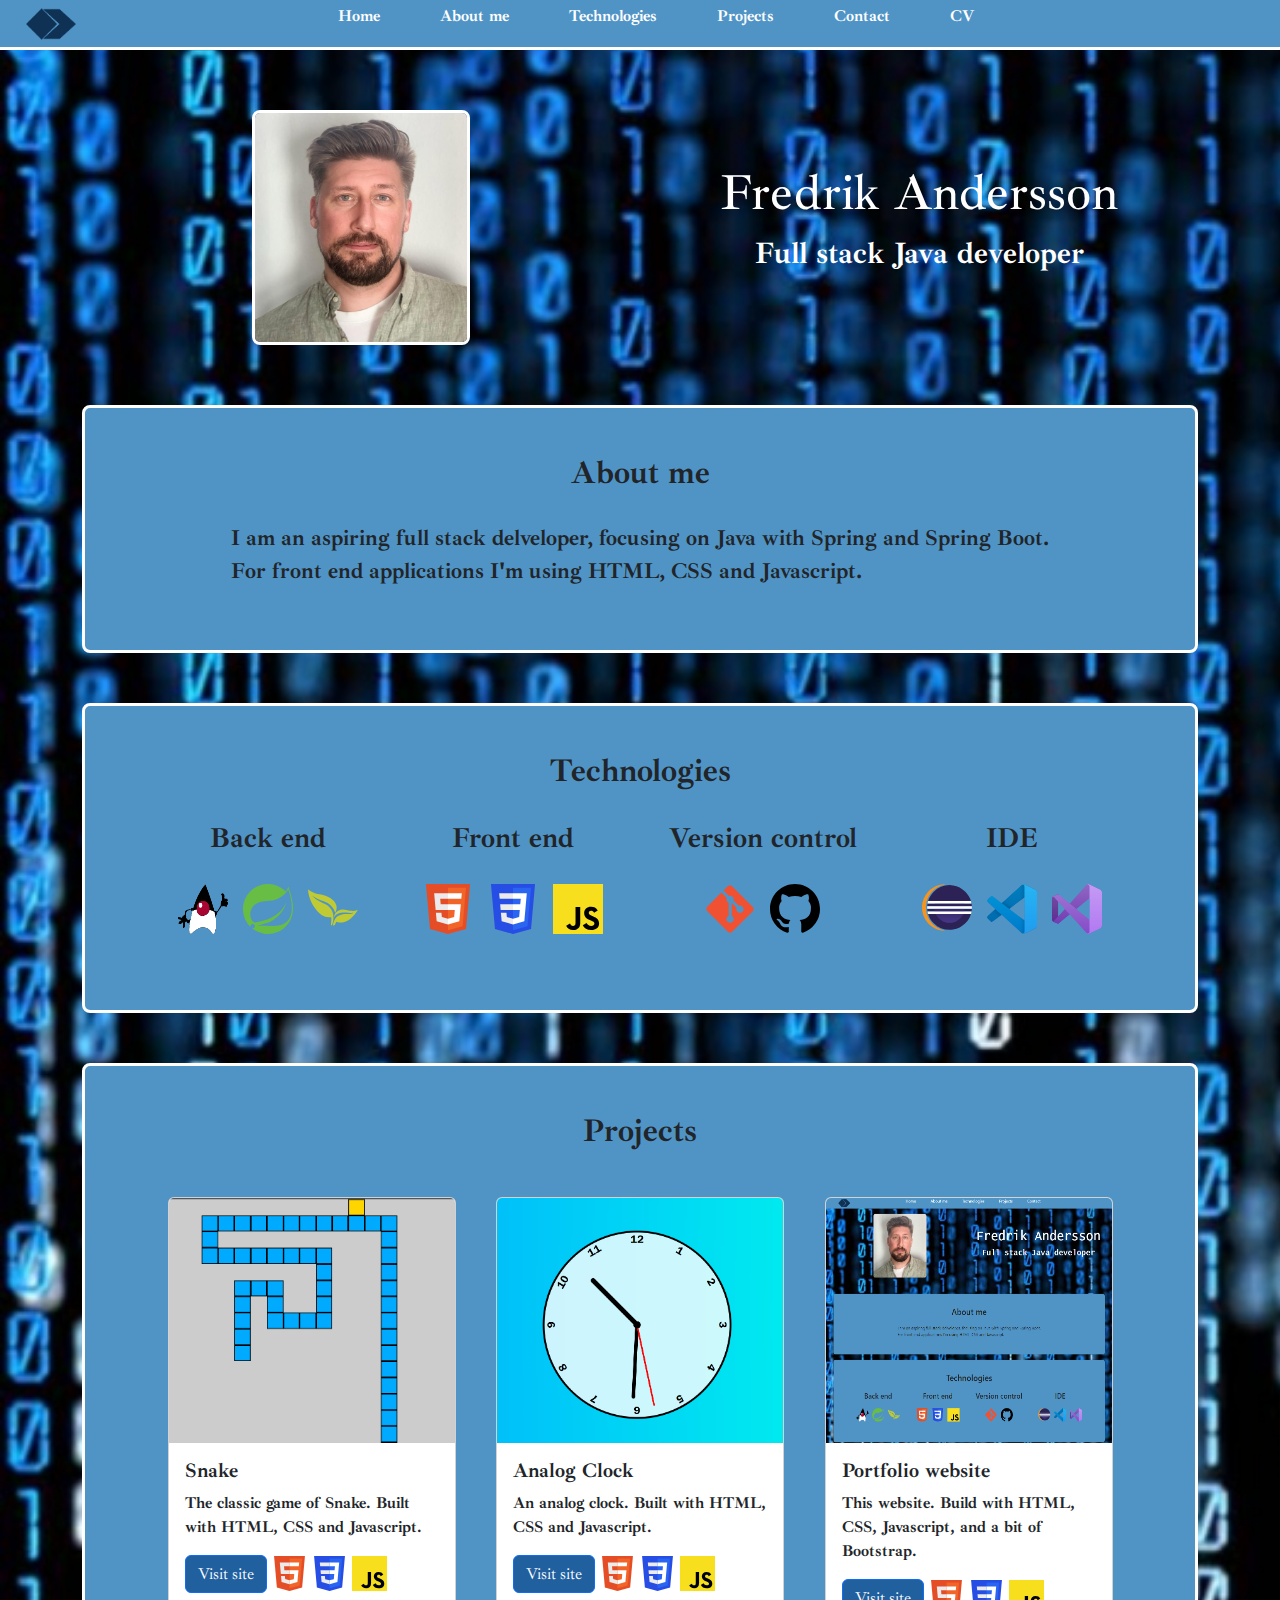
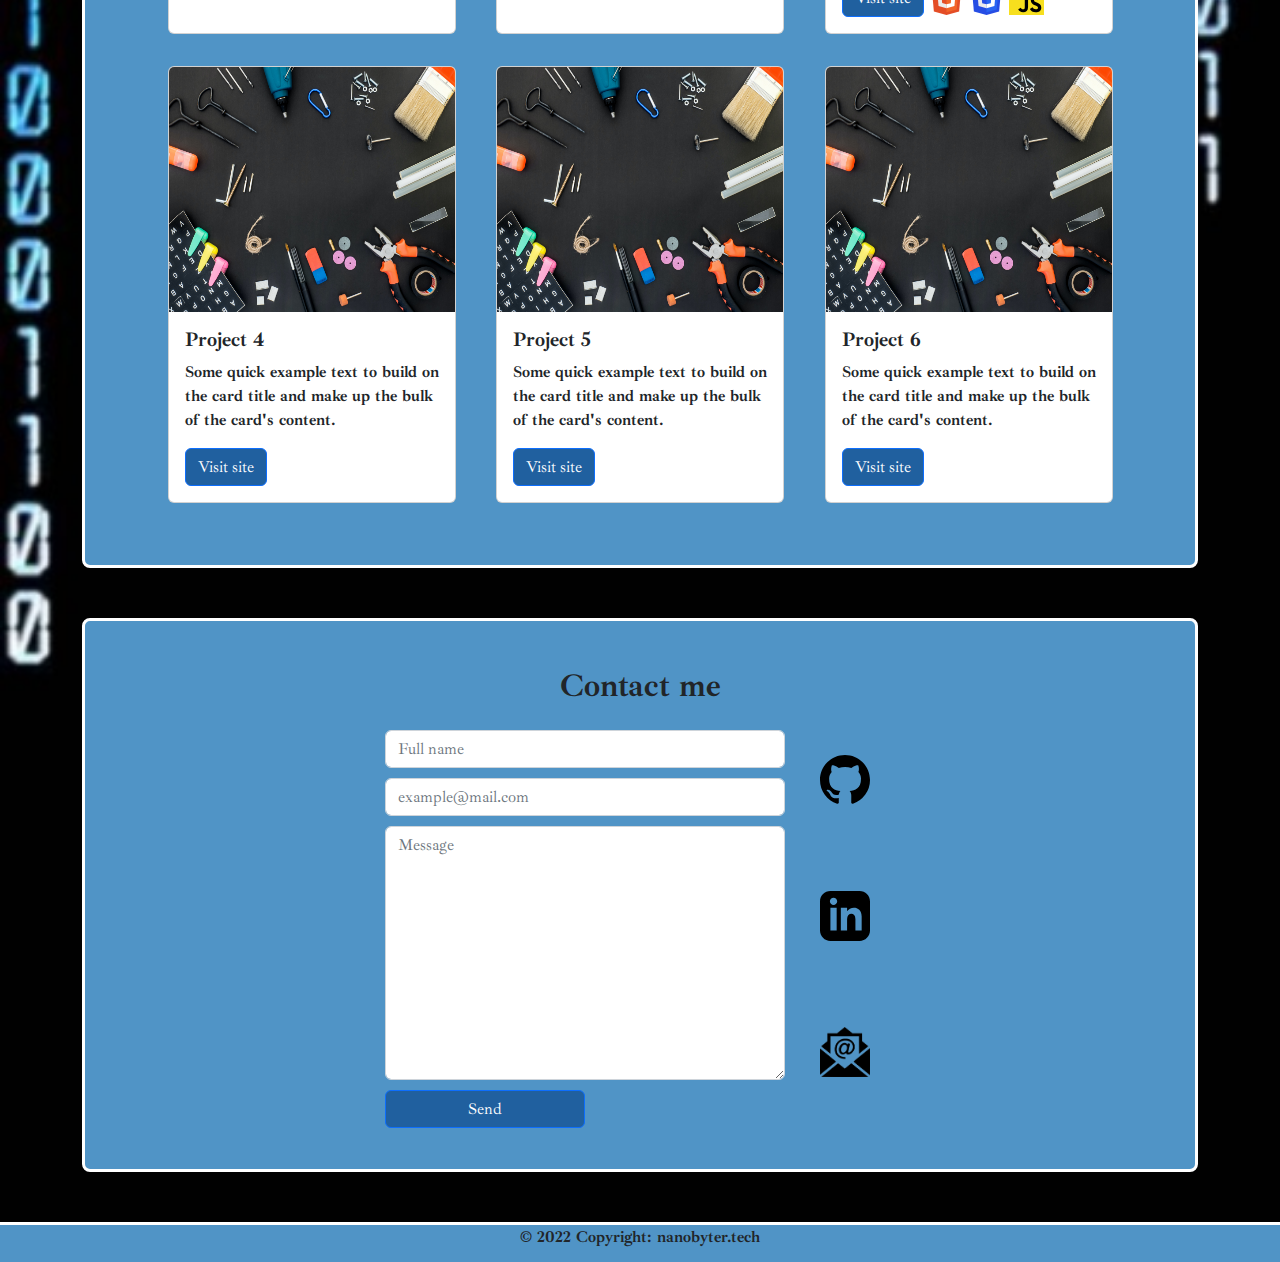
<file: index.html>
<!DOCTYPE html>
<html lang="en">

<head>
  <meta charset="UTF-8" />
  <meta http-equiv="X-UA-Compatible" content="IE=edge" />
  <meta name="description" content="Portfolio for delveloper">
  <meta name="keywords" content="Java, Spring, Spring Boot, HTML, CSS, JavaScript">
  <meta name="author" content="Fredrik Andersson">
  <meta name="viewport" content="width=device-width, initial-scale=1.0" />
  <title>Fredrik Andersson Portfolio</title>
  <link rel="shortcut icon" href="./logo/my-logo.png" />
  <link href="/css/font-awsome/all.css" rel="stylesheet" />
  <link rel="stylesheet" href="css/bootstrap.css" />
  <link href="css/custom.css" rel="stylesheet" />
</head>

<body class="bg-color">
  <header>
    <!-- Navbar -->
    <nav class="navbar">
      <div class="nav-branding"><img src="/logo/nb-logo.png" alt="Logo" /></div>

      <ul class="nav-menu">
        <li class="nav-item">
          <a class="nav-link" href="#home">Home</a>
        </li>
        <li class="nav-item">
          <a class="nav-link" href="#about">About me</a>
        </li>
        <li class="nav-item">
          <a class="nav-link" href="#technologies">Technologies</a>
        </li>
        <li class="nav-item">
          <a class="nav-link" href="#projects">Projects</a>
        </li>
        <li class="nav-item">
          <a class="nav-link" href="#contact">Contact</a>
        </li>
        <li class="nav-item">
          <a class="nav-link" href="/files/Fredrik Andersson CV2022.pdf" download="Fredrik Andersson CV 2022">CV</a>
        </li>
      </ul>
      <div class="hamburger">
        <span class="bar"></span>
        <span class="bar"></span>
        <span class="bar"></span>
      </div>
    </nav>
  </header>

  <main class="container">
    <!-- Home section -->
    <div class="row text-center home">
      <section id="home" class="anchor-link"></section>
      <div class="col-md-6">
        <img class="picture" src="pics/Fredrik_Andersson.png" alt="Picture of the developer" />
      </div>
      <div class="col-md-6 my-auto name-hero">
        <h1 style="font-size: 50px">Fredrik Andersson</h1>
        <p style="font-size: 30px">Full stack Java developer</p>
      </div>
    </div>

    <!-- About me -->
    <div class="col nb-col">
      <section id="about" class="anchor-link"></section>
      <div class="container">
        <h2>About me</h2>
        <div class="flex-container">
          <p class="about-me">I am an aspiring full stack delveloper, focusing on Java with Spring and Spring Boot. <br>
            For front end
            applications I'm using HTML, CSS and Javascript.</p>
        </div>
      </div>
    </div>

    <!-- Technologies section -->
    <div class="col nb-col">
      <section id="technologies" class="anchor-link"></section>
      <div class="container">
        <h2 style="margin-bottom: -30px;">Technologies</h2>
        <div class="flex-container">
          <!-- Back end -->
          <div class="subsection">
            <h3>Back end</h3>
            <div class="logo-section">
              <img class="logo" src="/logo/Java-Duke-noBG.png" alt="Java Duke logo" data-bs-toggle="tooltip"
                data-bs-placement="bottom" title="Java" />
              <img class="logo" src="/logo/springio-icon.svg" alt="Spring logo" data-bs-toggle="tooltip"
                data-bs-placement="bottom" title="Spring" />
              <img class="logo" src="/logo/thymeleaf.svg" alt="Thymeleaf logo" data-bs-toggle="tooltip"
                data-bs-placement="bottom" title="Thymeleaf" />
            </div>
          </div>
          <!-- Front end -->
          <div class="subsection">
            <h3>Front end</h3>
            <div class="logo-section">
              <img class="logo" src="/logo/w3_html5-icon.svg" alt="HTML5 logo" data-bs-toggle="tooltip"
                data-bs-placement="bottom" title="HTML5" />
              <img class="logo" src="/logo/w3_css-icon.svg" alt="CSS3 logo" data-bs-toggle="tooltip"
                data-bs-placement="bottom" title="CSS3" />
              <img class="logo" src="/logo/JavaScript_logo_2.svg" alt="Javascript logo" data-bs-toggle="tooltip"
                data-bs-placement="bottom" title="Javascript" />
            </div>
          </div>
          <!-- Version control -->
          <div class="subsection">
            <h3>Version control</h3>
            <div class="logo-section">
              <img class="logo" src="/logo/Git_icon.svg" alt="Git logo" data-bs-toggle="tooltip"
                data-bs-placement="bottom" title="Git" />
              <img class="logo" src="/logo/github.svg" alt="GitHub logo" data-bs-toggle="tooltip"
                data-bs-placement="bottom" title="GitHub" />
            </div>
          </div>
          <!-- IDE -->
          <div class="subsection">
            <h3>IDE</h3>
            <div class="logo-section">
              <img class="logo" src="/logo/eclipse-logo-vector.svg" alt="Eclipse logo" data-bs-toggle="tooltip"
                data-bs-placement="bottom" title="Eclipse" />
              <img class="logo" src="/logo/Visual_Studio_Code_1.35_icon.svg" alt="Visual Studio Code logo"
                data-bs-toggle="tooltip" data-bs-placement="bottom" title="Visual Studio Code" />
              <img class="logo" src="/logo/Visual_Studio_Icon_2019.svg" alt="Visual Sudio logo" data-bs-toggle="tooltip"
                data-bs-placement="bottom" title="Visual Studio" />
            </div>
          </div>
        </div>
      </div>
    </div>

    <!-- Projects section -->
    <div class="col nb-col">
      <section id="projects" class="anchor-link"></section>
      <div class="container">
        <h2>Projects</h2>
        <div class="flex-container">
          <!-- Snake -->
          <div class="card nb-card" style="width: 18rem">
            <img src="./pics/Snake.png" class="card-img-top" alt="Picture of the game" />
            <div class="card-body">
              <h5 class="card-title">Snake</h5>
              <p class="card-text">
                The classic game of Snake. Built with HTML, CSS and
                Javascript.
              </p>
              <div class="card-bottom-section">
                <a href="https://snake.nanobyter.tech/" target="_blank" class="btn btn-primary">Visit site</a>
                <img class="logo" src="/logo/w3_html5-icon.svg" alt="HTML5 logo" data-bs-toggle="tooltip"
                  data-bs-placement="bottom" title="HTML5" />
                <img class="logo" src="/logo/w3_css-icon.svg" alt="CSS3 logo" data-bs-toggle="tooltip"
                  data-bs-placement="bottom" title="CSS3" />
                <img class="logo" src="/logo/JavaScript_logo_2.svg" alt="Javascript logo" data-bs-toggle="tooltip"
                  data-bs-placement="bottom" title="Javascript" />
              </div>
            </div>
          </div>
          <!-- Analog clock -->
          <div class="card nb-card" style="width: 18rem">
            <img src="./pics/Analog_clock.png" class="card-img-top" alt="Picture of the clock" />
            <div class="card-body">
              <h5 class="card-title">Analog Clock</h5>
              <p class="card-text">
                An analog clock. Built with HTML, CSS and Javascript.
              </p>
              <div class="card-bottom-section">
                <a href="https://analog-clock.nanobyter.tech/" class="btn btn-primary" target="_blank">Visit site</a>
                <img class="logo" src="/logo/w3_html5-icon.svg" alt="HTML5 logo" data-bs-toggle="tooltip"
                  data-bs-placement="bottom" title="HTML5" />
                <img class="logo" src="/logo/w3_css-icon.svg" alt="CSS3 logo" data-bs-toggle="tooltip"
                  data-bs-placement="bottom" title="CSS3" />
                <img class="logo" src="/logo/JavaScript_logo_2.svg" alt="Javascript logo" data-bs-toggle="tooltip"
                  data-bs-placement="bottom" title="Javascript" />
              </div>
            </div>
          </div>
          <!-- Portfolio website -->
          <div class="card nb-card" style="width: 18rem">
            <img src="./pics/website-pic.png" class="card-img-top" alt="Picture of the website" />
            <div class="card-body">
              <h5 class="card-title">Portfolio website</h5>
              <p class="card-text">
                This website. Build with HTML, CSS, Javascript, and a bit of Bootstrap.
              </p>
              <div class="card-bottom-section">
                <a href="#home" class="btn btn-primary">Visit site</a>
                <img class="logo" src="/logo/w3_html5-icon.svg" alt="HTML5 logo" data-bs-toggle="tooltip"
                  data-bs-placement="bottom" title="HTML5" />
                <img class="logo" src="/logo/w3_css-icon.svg" alt="CSS3 logo" data-bs-toggle="tooltip"
                  data-bs-placement="bottom" title="CSS3" />
                <img class="logo" src="/logo/JavaScript_logo_2.svg" alt="Javascript logo" data-bs-toggle="tooltip"
                  data-bs-placement="bottom" title="Javascript" />
              </div>
            </div>
          </div>
          <!-- Project 4 -->
          <div class="card nb-card" style="width: 18rem">
            <img src="./pics/placeholder.jpg" class="card-img-top" alt="..." />
            <div class="card-body">
              <h5 class="card-title">Project 4</h5>
              <p class="card-text">
                Some quick example text to build on the card title and make up
                the bulk of the card's content.
              </p>
              <div class="card-bottom-section">
                <a href="#" class="btn btn-primary">Visit site</a>
              </div>
            </div>
          </div>
          <!-- Project 5 -->
          <div class="card nb-card" style="width: 18rem">
            <img src="./pics/placeholder.jpg" class="card-img-top" alt="..." />
            <div class="card-body">
              <h5 class="card-title">Project 5</h5>
              <p class="card-text">
                Some quick example text to build on the card title and make up
                the bulk of the card's content.
              </p>
              <div class="card-bottom-section">
                <a href="#" class="btn btn-primary">Visit site</a>
              </div>
            </div>
          </div>
          <!-- Project 6 -->
          <div class="card nb-card" style="width: 18rem">
            <img src="./pics/placeholder.jpg" class="card-img-top" alt="..." />
            <div class="card-body">
              <h5 class="card-title">Project 6</h5>
              <p class="card-text">
                Some quick example text to build on the card title and make up
                the bulk of the card's content.
              </p>
              <div class="card-bottom-section">
                <a href="#" class="btn btn-primary">Visit site</a>
              </div>
            </div>
          </div>
        </div>
      </div>
    </div>

    <!-- Contact section -->
      <div class="col nb-col">
        <section id="contact"></section>
        <h2>Contact me</h2>
        <!-- Contact form -->
        <div class="contact-sections">
        <div>
          <form class="form" action="https://formsubmit.co/fredrikanderssondev@gmail.com" method="POST">
            <input class="form-block form-control" type="text" name="Name" placeholder="Full name" required>
            <input class="form-block form-control" type="email" name="Email" placeholder="example@mail.com" required>
            <textarea class="form-block form-control" rows="10" name="Message" placeholder="Message"
              required></textarea>
            <button class="form-block btn btn-primary" type="submit">Send</button>
          </form>
        </div>

        <div class="contact-icons">
          <!-- GitHub link -->
          <a href="https://github.com/nanobyter" target="_blank"><img class="logo" src="./logo/github.svg" alt="Github"
              data-bs-toggle="tooltip" data-bs-placement="bottom" title="GitHub" /></a>
          <!-- Linkedin link -->
          <a href="https://linkedin.com/in/fredrik-andersson-dev404" target="_blank"><img class="logo"
              src="./logo/linkedin-black.svg" alt="linkedin" data-bs-toggle="tooltip" data-bs-placement="bottom"
              title="Linkedin" /></a>
          <!-- Mailto link -->
          <a href="mailto:fredrikanderssondev@gmail.com" target="_blank"><img class="logo" src="/logo/email-icon.png"
              alt="Email icon" data-bs-toggle="tooltip" data-bs-placement="bottom" title="fredrikanderssondev@gmail.com" /></a>
        </div>
      </div>
    </div>
  </main>
  <footer>
    <p>© 2022 Copyright: nanobyter.tech</p>
  </footer>
  <script src="js/bootstrap.bundle.js"></script>
  <script src="js/script.js"></script>
</body>

</html>
</file>
<file: css/custom.css>
@import url('https://fonts.googleapis.com/css?family=Ibarra+Real+Nova&display=swap');

* {
  box-sizing: border-box;
  font-family: 'Ibarra Real Nova';
  font-weight: bold;
}

.bg-color {
  background-image: url('/pics/430918.jpg');
  background-repeat: no-repeat;
  background-size: cover;
}

img {
  max-width: 100%;
  height: auto;
}

.picture {
  height: 235px;
  border-radius: 8px;
  border: white solid 3px;
}

.anchor-link {
  position: absolute;
  top: -68px;
}

/* Header section */
header {
  padding: 0;
  margin: 0;
  background-color: #5094c6;
  position: sticky;
  top: 0;
  width: 100%;
  z-index: 10;
}

li {
  list-style: none;
}

a {
  color: white;
  text-decoration: none;
}

.navbar {
  min-height: 50px;
  display: flex;
  justify-content: center;
  align-items: center;
  padding: 0 24px;
  border-bottom: white solid 3px;
}

.nav-menu {
  display: flex;
  justify-content: space-between;
  align-items: center;
  gap: 60px;
}

.nav-branding {
  position: absolute;
  left: 2%;
  height: 50px;
  width: 50px;
}

.nav-link {
  color: white;
  transition: 0.7s ease;
}

.nav-link:hover {
  color: #05080c;
}

.hamburger {
  position: absolute;
  right: 30px;
  display: none;
  cursor: pointer;
}

.bar {
  display: block;
  width: 25px;
  height: 3px;
  margin: 5px auto;
  -webkit-transition: all 0.3s ease-in-out;
  transition: all 0.3s ease-in-out;
  background-color: white;
}

@media(max-width:768px) {
  .hamburger {
    display: block;
  }

  .hamburger.active .bar:nth-child(2) {
    opacity: 0;
  }

  .hamburger.active .bar:nth-child(1) {
    transform: translateY(8px) rotate(45deg);
  }

  .hamburger.active .bar:nth-child(3) {
    transform: translateY(-8px) rotate(-45deg);
  }

  .nav-menu {
    position: fixed;
    left: -100%;
    top: 70px;
    gap: 0;
    flex-direction: column;
    background-color: #5094c6;
    width: 100%;
    text-align: center;
    transition: 0.3s;
    z-index: 10;
  }

  .nav-item {
    margin: 16px 0;
  }

  .nav-menu.active {
    left: 0;
  }
}


/* Main body */

.name-hero {
  color: white;
  font-weight: bold;
}

h2 {
  text-align: center;
  margin-top: 30px;
  font-weight: bold;
}

h3 {
  text-align: center;
  margin-bottom: 30px;
  font-weight: bold;
}

.about-me {
  font-size: 22px;
}

.home {
  margin: 60px 0;
}

main {
  margin-top: 20px;
}

main>div {
  margin: 20px 0;
  position: relative;
}

.flex-container {
  display: flex;
  flex-wrap: wrap;
  justify-content: space-evenly;
  margin: 30px;
}

.subsection {
  justify-content: space-evenly;
  margin: 30px;
}

.logo-section {
  display: flex;
  gap: 15px;
  justify-content: center;
}

.logo {
  height: 50px;
  width: 50px;
}

.nb-col {
  padding: 1rem;
  margin: 50px 0;
  background-color: #5094c6;
  border: white solid 3px;
  border-radius: 8px;
}

/* Card */

h5 {
  font-weight: bold;
}

.card-img-top {
  height: 245px;
}

.card-bottom-section>.logo {
  height: 35px;
  width: 35px;
  justify-content: right;
}

.nb-card {
  display: inline-block;
  margin: 1rem;
}

.btn-primary,
.btn-primary:hover,
.btn-primary:active,
.btn-primary:visited {
  background-color: #20609f !important;
}

/* Contact form */
.contact-sections {
  display: flex;
  justify-content: center;
  margin: 20px;
}

.form {
  display: grid;
  justify-content: center;
}

.form-block {
  width: 400px;
  margin: 5px;
  background-color: white;
}

.form button {
  width: 200px;
  color:white;
  background-color: #20609f;
}

.contact-icons {
  /* position: relative; */
  display: grid;
  justify-content: right;
}


.contact-icons a {
  margin: 30px;
}

/* Footer */

footer {
  background-color: #5094c6;
  width: 100%;
  height: 40px;
  border-top: white solid 3px;
  display: flex;
  justify-content: center;
}
</file>
